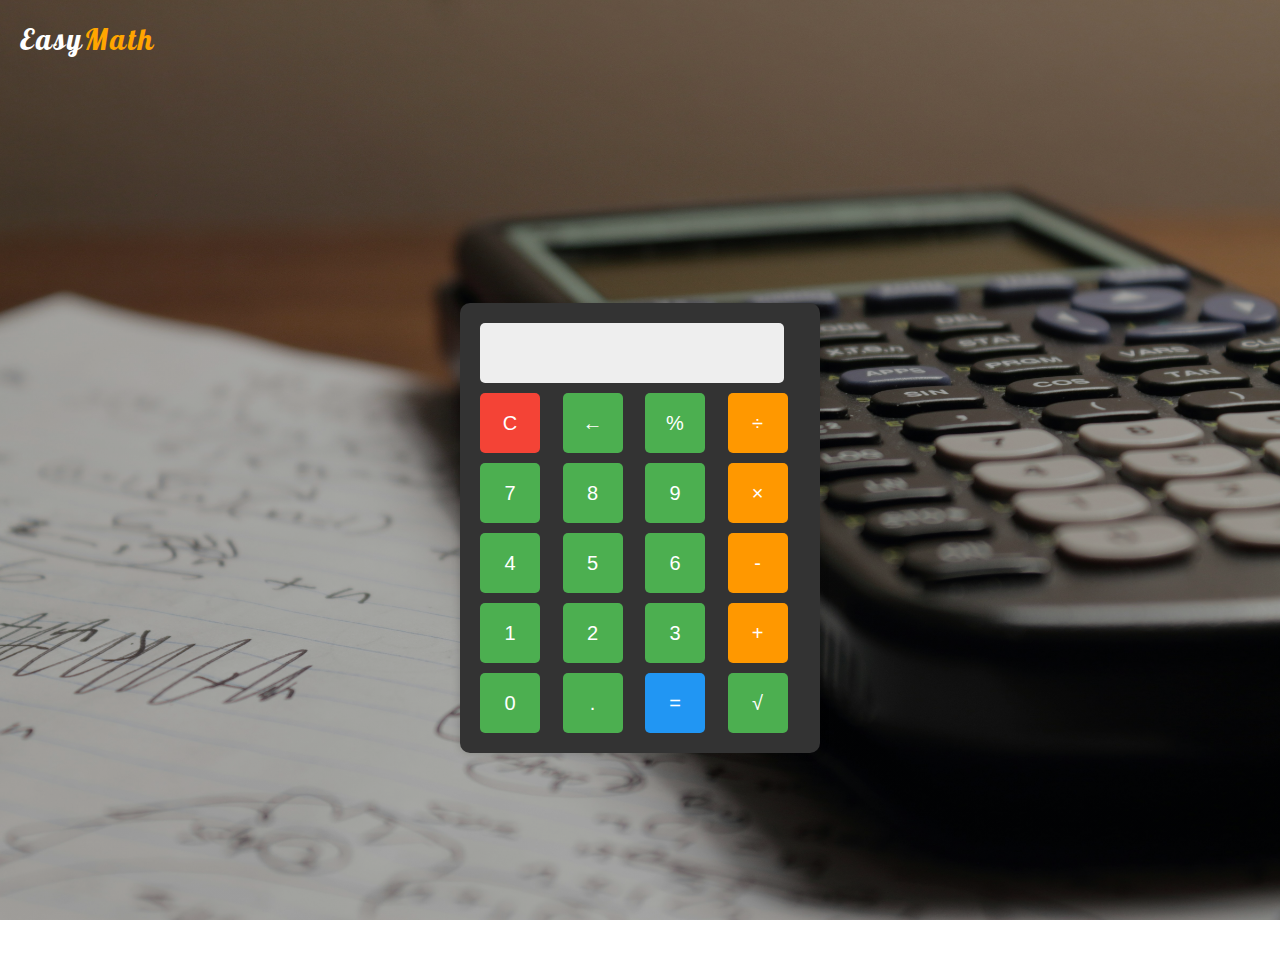
<file: Calculator/index.html>
<!DOCTYPE html>
<html lang="en">
  <head>
    <meta charset="UTF-8" />
    <meta name="viewport" content="width=device-width, initial-scale=1.0" />
    <title>Calculator</title>
    <link rel="stylesheet" href="style.css" />
    <script src="script.js"></script>
  </head>
  <body>
    <div class="navbar">
      <p>Easy<span>Math</span><p>
    </div>

    <div class="cal-div">
      <div class="calculator">
        <input type="text" id="display" readonly />
        <div class="buttons">
          <button onclick="clearDisplay()" class="clear">C</button>
          <button onclick="backspace()">←</button>
          <button onclick="appendToDisplay('%')">%</button>
          <button onclick="appendToDisplay('/')" class="operator">÷</button>
          <button onclick="appendToDisplay('7')">7</button>
          <button onclick="appendToDisplay('8')">8</button>
          <button onclick="appendToDisplay('9')">9</button>
          <button onclick="appendToDisplay('*')" class="operator">×</button>
          <button onclick="appendToDisplay('4')">4</button>
          <button onclick="appendToDisplay('5')">5</button>
          <button onclick="appendToDisplay('6')">6</button>
          <button onclick="appendToDisplay('-')" class="operator">-</button>
          <button onclick="appendToDisplay('1')">1</button>
          <button onclick="appendToDisplay('2')">2</button>
          <button onclick="appendToDisplay('3')">3</button>
          <button onclick="appendToDisplay('+')" class="operator">+</button>
          <button onclick="appendToDisplay('0')">0</button>
          <button onclick="appendToDisplay('.')">.</button>
          <button onclick="calculate()" class="equals">=</button>
          <button onclick="squareRoot()">√</button>
        </div>
      </div>
    </div>
  </body>
</html>
</file>
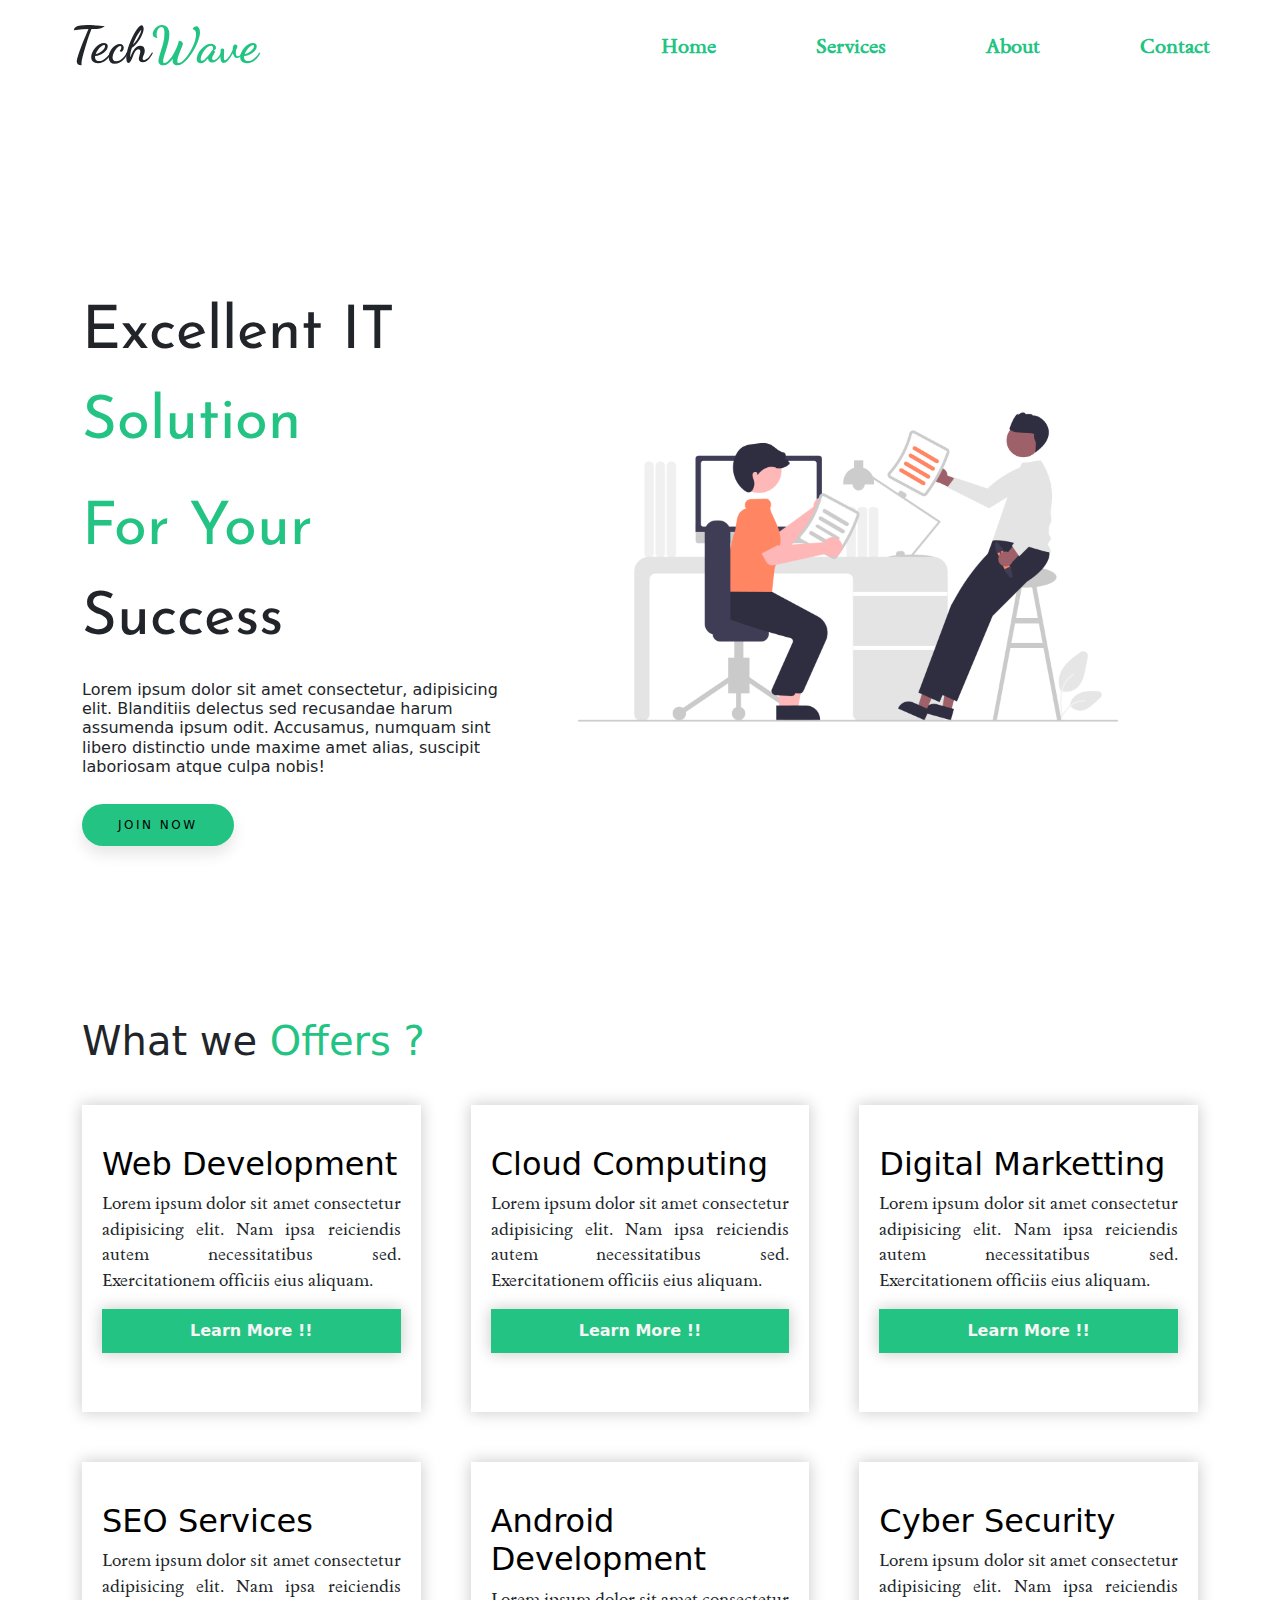
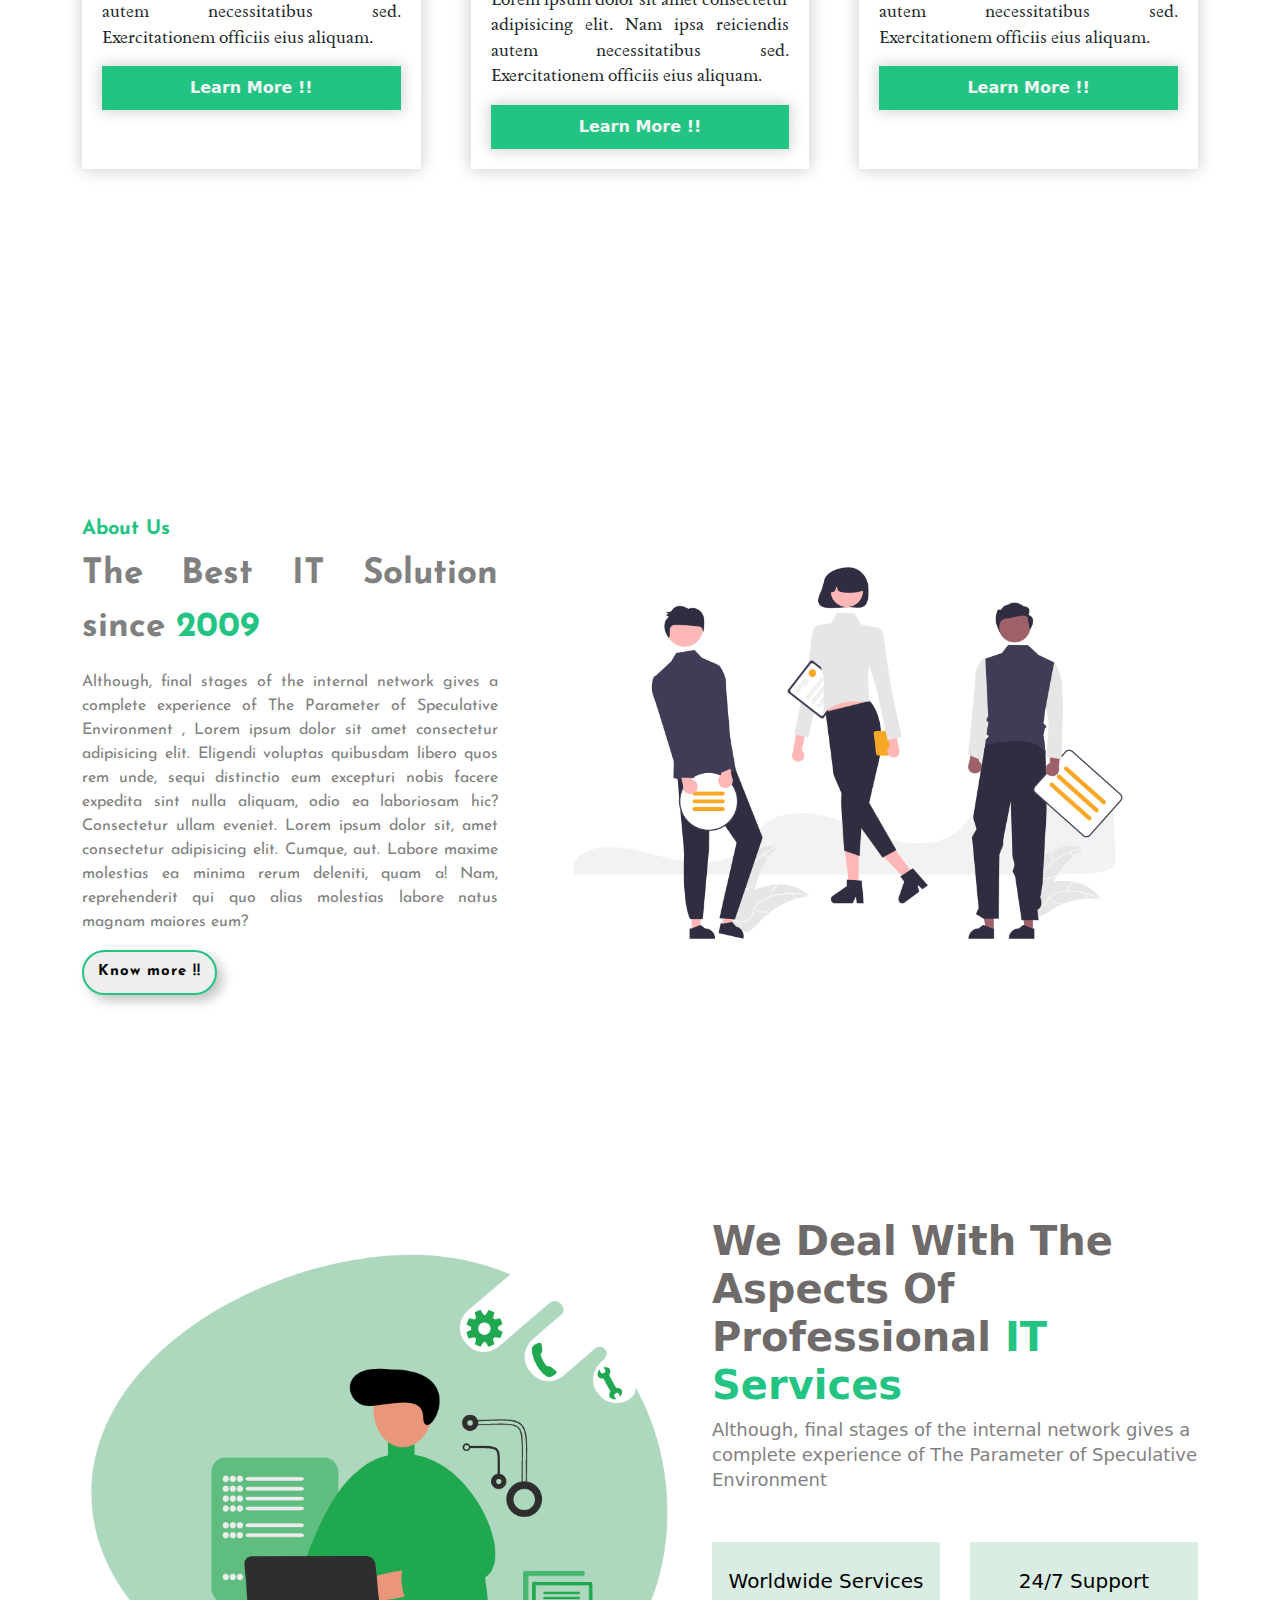
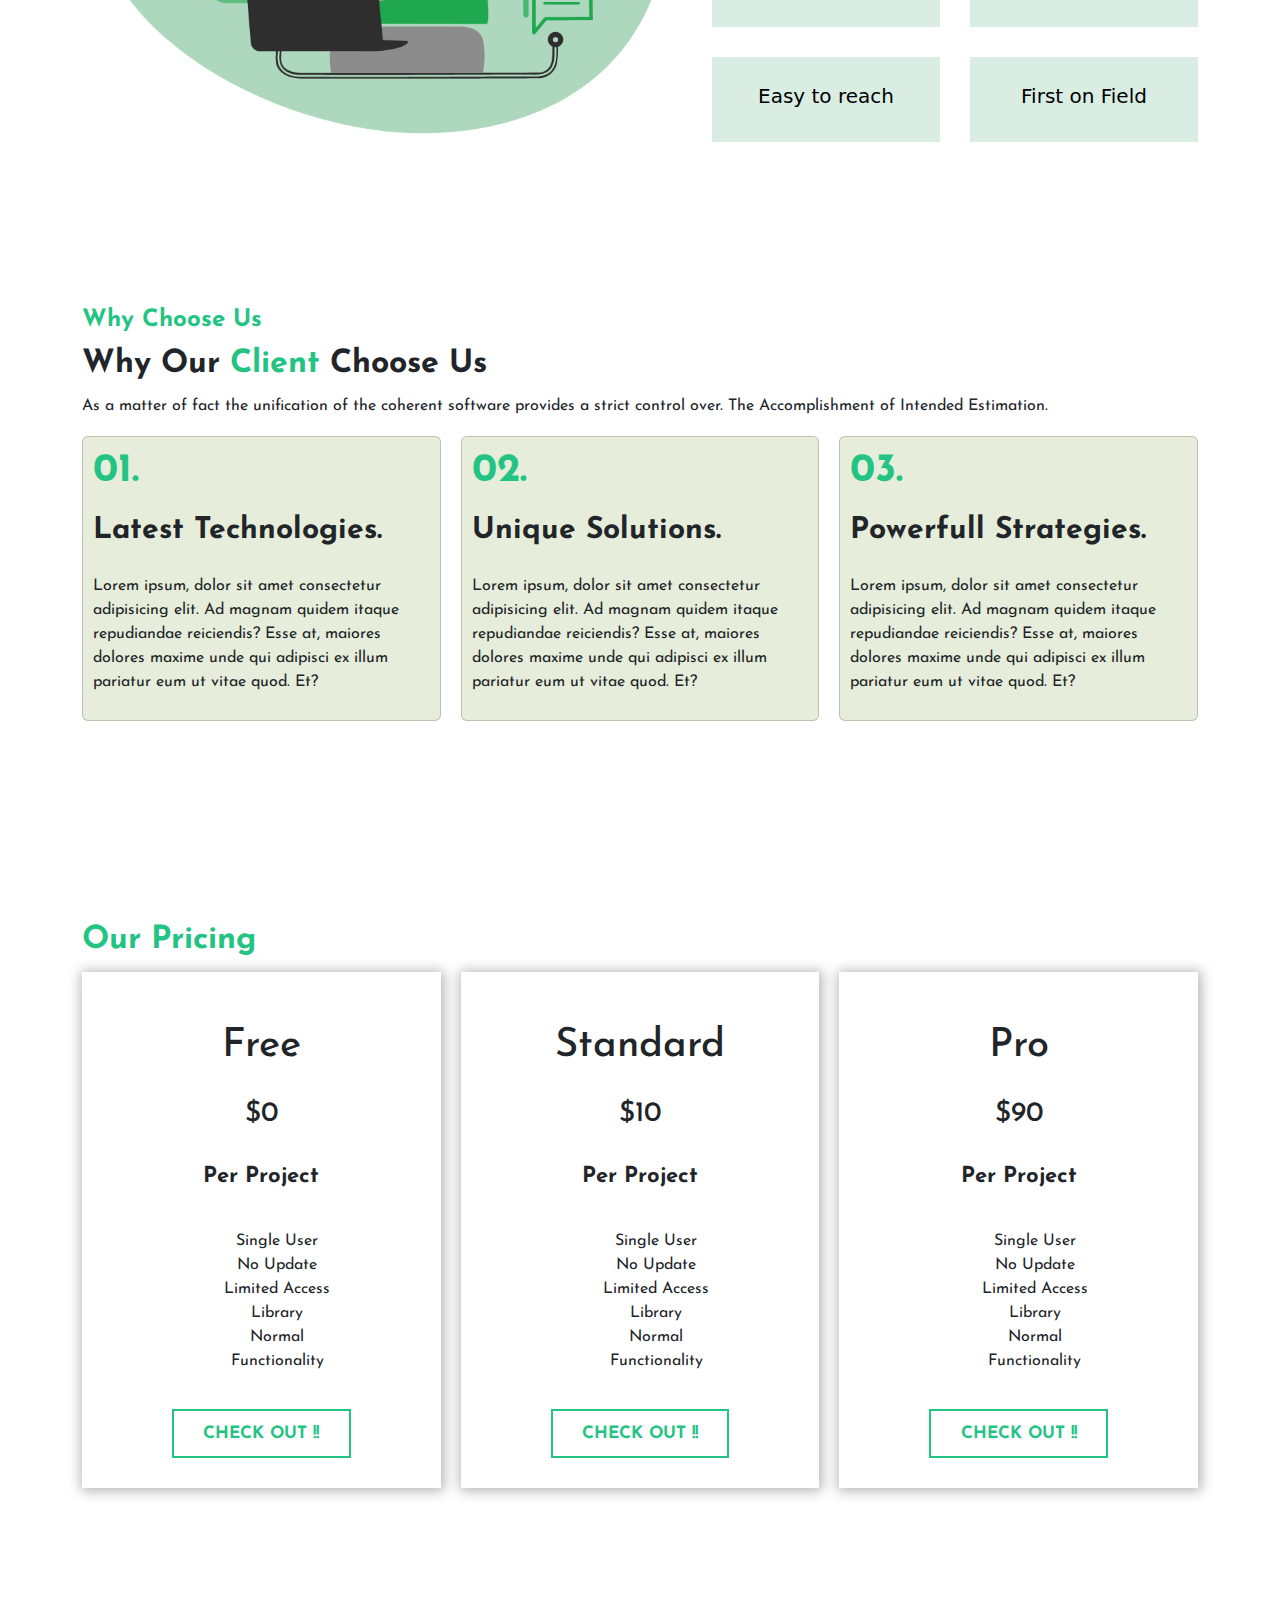
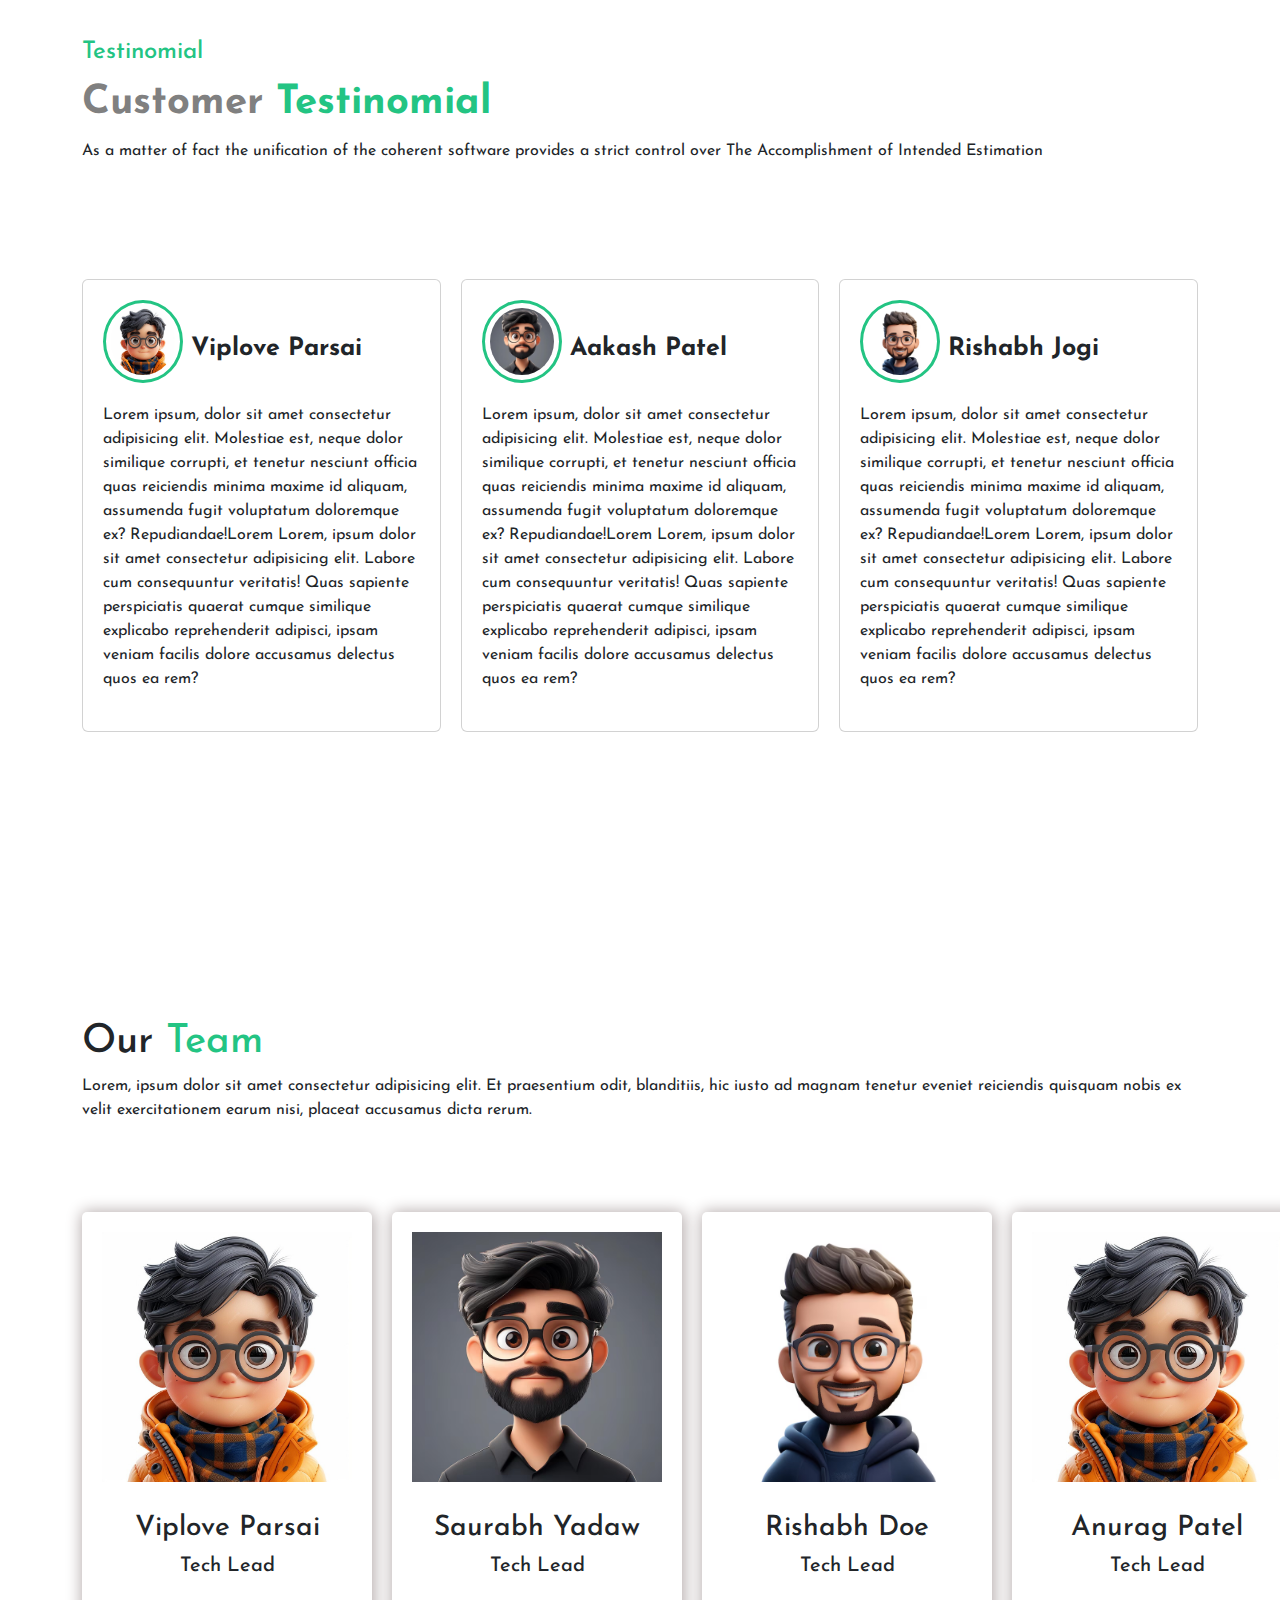
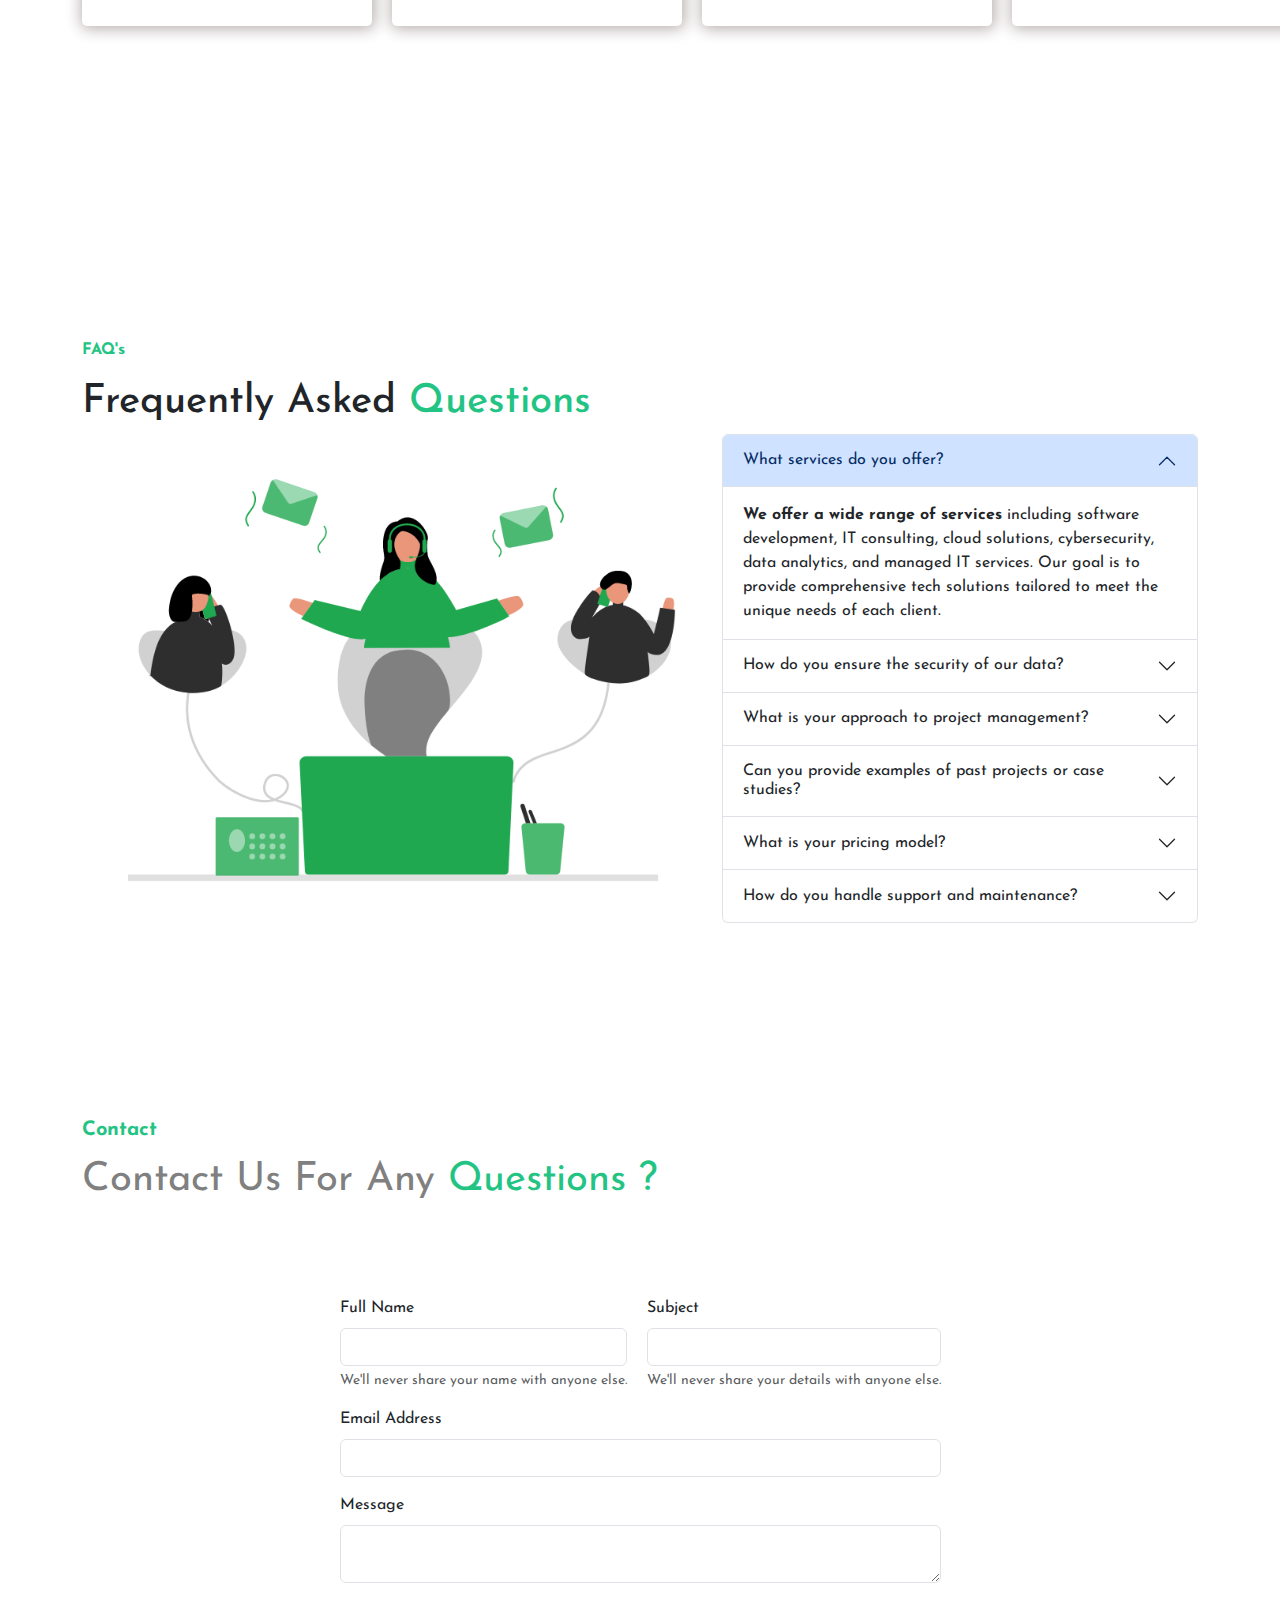
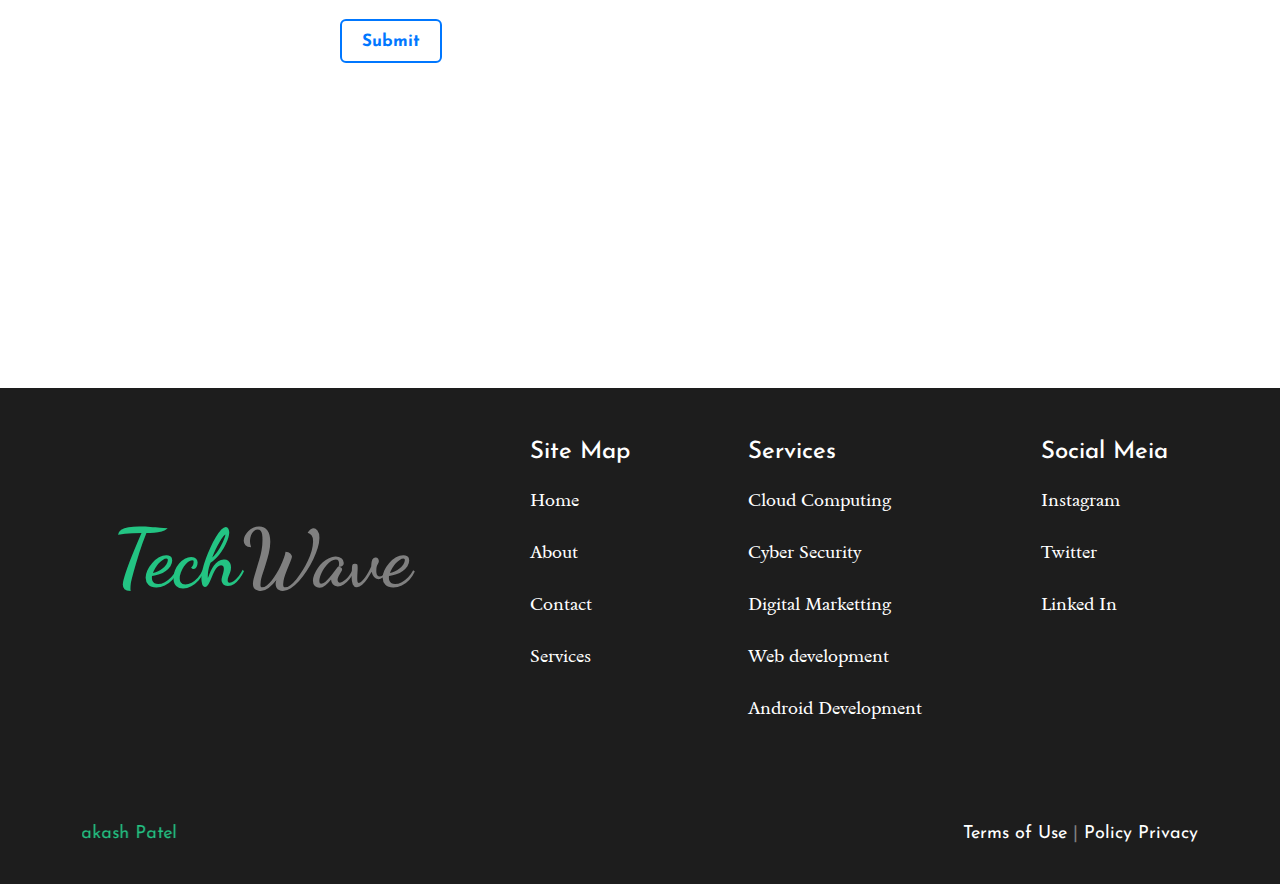
<file: Landing Page/index.html>
<!DOCTYPE html>
<html lang="en">
  <head>
    <meta charset="UTF-8" />
    <meta name="viewport" content="width=device-width, initial-scale=1.0" />
    <title>TechWave : Best IT Solution</title>
    <link rel="stylesheet" href="style.css" />
    <link rel="shortcut icon" href="asset/Tech wave.png" src="asset/Tech wave.png" style="border-radius: 100px;" type="image/x-icon">
    <link
      href="https://cdn.jsdelivr.net/npm/bootstrap@5.3.3/dist/css/bootstrap.min.css"
      rel="stylesheet"
      integrity="sha384-QWTKZyjpPEjISv5WaRU9OFeRpok6YctnYmDr5pNlyT2bRjXh0JMhjY6hW+ALEwIH"
      crossorigin="anonymous"
    />
    <script
      src="https://cdn.jsdelivr.net/npm/bootstrap@5.3.3/dist/js/bootstrap.bundle.min.js"
      integrity="sha384-YvpcrYf0tY3lHB60NNkmXc5s9fDVZLESaAA55NDzOxhy9GkcIdslK1eN7N6jIeHz"
      crossorigin="anonymous"
    ></script>
    <link
      rel="stylesheet"
      href="https://cdnjs.cloudflare.com/ajax/libs/font-awesome/4.0.0/css/font-awesome.min.css"
      integrity="sha512-FEQLazq9ecqLN5T6wWq26hCZf7kPqUbFC9vsHNbXMJtSZZWAcbJspT+/NEAQkBfFReZ8r9QlA9JHaAuo28MTJA=="
      crossorigin="anonymous"
      referrerpolicy="no-referrer"
    />
  </head>
  <body>
    <div class="navbar container">
      <div class="logo">
        <p>Tech<span>Wave</span></p>
      </div>
      <div class="list-item">
        <ul>
          <li><a href="">Home</a></li>
          <li><a href="">Services</a></li>
          <li><a href="">About</a></li>
          <li><a href="">Contact</a></li>
        </ul>
      </div>
    </div>
    <div class="comm container">
      <div class="comm-div1">
        <p>Excellent IT <span>Solution</span></p>
        <p><span>For Your </span>Success</p>
        <h6>
          Lorem ipsum dolor sit amet consectetur, adipisicing elit. Blanditiis
          delectus sed recusandae harum assumenda ipsum odit. Accusamus, numquam
          sint libero distinctio unde maxime amet alias, suscipit laboriosam
          atque culpa nobis!
        </h6>
        <button class="join-now">Join Now</button>
      </div>
      <div class="comm-img">
        <img src="asset/work.png" alt="" srcset="" />
      </div>
    </div>

    <!-- service section -->
    <div class="comm2 container">
      <h1>What we <span>Offers ?</span></h1>

      <div class="service-cards">
        <!-- card 1 -->
        <div class="serviceCards">
          <i
            class="fa fa-code"
            style="font-size: 80px; color: orange; margin-bottom: 20px"
            aria-hidden="true"
          ></i>
          <h2 style="color: black">Web Development</h2>
          <p class="card-text">
            Lorem ipsum dolor sit amet consectetur adipisicing elit. Nam ipsa
            reiciendis autem necessitatibus sed. Exercitationem officiis eius
            aliquam.
          </p>
          <button class="card-button">Learn More !!</button>
        </div>

        <!-- card 2 -->
        <div class="serviceCards">
          <i
            class="fa fa-cloud"
            style="font-size: 80px; color: orange; margin-bottom: 20px"
            aria-hidden="true"
          ></i>
          <h2 style="color: black">Cloud Computing</h2>
          <p class="card-text">
            Lorem ipsum dolor sit amet consectetur adipisicing elit. Nam ipsa
            reiciendis autem necessitatibus sed. Exercitationem officiis eius
            aliquam.
          </p>
          <button class="card-button">Learn More !!</button>
        </div>
        <!-- card 1 -->
        <div class="serviceCards">
          <i
            class="fa fa-user"
            style="font-size: 80px; color: orange; margin-bottom: 20px"
            aria-hidden="true"
          ></i>
          <h2 style="color: black">Digital Marketting</h2>
          <p class="card-text">
            Lorem ipsum dolor sit amet consectetur adipisicing elit. Nam ipsa
            reiciendis autem necessitatibus sed. Exercitationem officiis eius
            aliquam.
          </p>
          <button class="card-button">Learn More !!</button>
        </div>
        <!-- card 1 -->
        <div class="serviceCards">
          <i
            class="fa fa-search"
            style="font-size: 80px; color: orange; margin-bottom: 20px"
            aria-hidden="true"
          ></i>
          <h2 style="color: black">SEO Services</h2>
          <p class="card-text">
            Lorem ipsum dolor sit amet consectetur adipisicing elit. Nam ipsa
            reiciendis autem necessitatibus sed. Exercitationem officiis eius
            aliquam.
          </p>
          <button class="card-button">Learn More !!</button>
        </div>
        <!-- card 1 -->
        <div class="serviceCards">
          <i
            class="fa fa-android"
            style="font-size: 80px; color: orange; margin-bottom: 20px"
            aria-hidden="true"
          ></i>
          <h2 style="color: black">Android Development</h2>
          <p class="card-text">
            Lorem ipsum dolor sit amet consectetur adipisicing elit. Nam ipsa
            reiciendis autem necessitatibus sed. Exercitationem officiis eius
            aliquam.
          </p>
          <button class="card-button">Learn More !!</button>
        </div>
        <!-- card 1 -->
        <div class="serviceCards">
          <i
            class="fa fa-desktop"
            style="font-size: 80px; color: orange; margin-bottom: 20px"
            aria-hidden="true"
          ></i>
          <h2 style="color: black">Cyber Security</h2>
          <p class="card-text">
            Lorem ipsum dolor sit amet consectetur adipisicing elit. Nam ipsa
            reiciendis autem necessitatibus sed. Exercitationem officiis eius
            aliquam.
          </p>
          <button class="card-button">Learn More !!</button>
        </div>
      </div>
    </div>

    <!-- next section 2 -->
    <div class="comm3 container" style="margin-top: 200px;">
      <div class="about-section">
        <div class="about-text">
          <h5 style="color: #23c483;font-weight: bolder;">About Us</h5>
          <p style="color: grey; font-weight: bold; font-size: 35px;">The Best IT Solution since <span style="color: #23c483;">2009</span></p>
          <p>Although, final stages of the internal network gives a complete experience of The Parameter of Speculative Environment , Lorem ipsum dolor sit amet consectetur adipisicing elit. Eligendi voluptas quibusdam libero quos rem unde, sequi distinctio eum excepturi nobis facere expedita sint nulla aliquam, odio ea laboriosam hic? Consectetur ullam eveniet. Lorem ipsum dolor sit, amet consectetur adipisicing elit. Cumque, aut. Labore maxime molestias ea minima rerum deleniti, quam a! Nam, reprehenderit qui quo alias molestias labore natus magnam maiores eum?</p>
          <button class="about-button">Know more !!</button>
        </div>
        <div class="about-image">
          <img src="asset/about.png" alt="" srcset="">
        </div>
      </div>
    </div>
    <!-- next section 2 -->
    <div class="comm4 container" style="margin-top: 200px;">
      <div class="ourService">
        <div class="ourServiceImage">
          <img src="asset/ourService.png" alt="" srcset="">
        </div>
        <div class="ourServicesText">
            <h1 style="color: rgb(112, 107, 107); font-weight: bold;">We Deal With The Aspects Of Professional <span style="color: #23c483; font-weight: bold;">IT Services</span><h1>
              <p>Although, final stages of the internal network gives a complete experience of The Parameter of Speculative Environment</p>

              <div class="serviceButtom">
                <button class="Service-button" id="ser-button"><i class="fa fa-globe" style="color: #23c483; font-size: 40px;" aria-hidden="true"></i> <h5>Worldwide Services</h5>
                </button>

                <button class="Service-button" id="ser-button"><i class="fa fa-headphones" style="color: #23c483; font-size: 40px;" aria-hidden="true"></i> <h5>24/7 Support</h5>
                </button>

                <button class="Service-button" id="ser-button"><i class="fa fa-gamepad" style="color: #23c483; font-size: 40px;" aria-hidden="true"></i> <h5>Easy to reach</h5>
                </button>

                <button class="Service-button" id="ser-button"><i class="fa fa-star" style="color: #23c483; font-size: 40px;" aria-hidden="true"></i> <h5>First on Field</h5>
                </button> 
              </div>

        </div>
      </div>

    </div>

    <div class="comm5 container">
      <div class="choose-section">
        <h4 style="font-weight: bold; color: #23c483;">Why Choose Us</h4>
        <h2 style="font-weight: bold;">Why Our <span style="color: #23c483;">Client</span> Choose Us</h2>
        <p>As a matter of fact the unification of the coherent software provides a strict control over. The Accomplishment of Intended Estimation.</p>
        <div class="choose-card">
          <div class="card">
            <h1 style="color: #23c483; font-weight: 800;">01.</h1>
            <p class="card-p">Latest Technologies.</p>
            <p>Lorem ipsum, dolor sit amet consectetur adipisicing elit. Ad magnam quidem itaque repudiandae reiciendis? Esse at, maiores dolores maxime unde qui adipisci ex illum pariatur eum ut vitae quod. Et?</p>
          </div>
          <div class="card">
            <h1 style="color: #23c483; font-weight: 800;">02.</h1>
            <p class="card-p">Unique Solutions.</p>
            <p>Lorem ipsum, dolor sit amet consectetur adipisicing elit. Ad magnam quidem itaque repudiandae reiciendis? Esse at, maiores dolores maxime unde qui adipisci ex illum pariatur eum ut vitae quod. Et?</p>
          </div>
          <div class="card">
            <h1 style="color: #23c483; font-weight: 800;">03.</h1>
            <p class="card-p">Powerfull Strategies.</p>
            <p>Lorem ipsum, dolor sit amet consectetur adipisicing elit. Ad magnam quidem itaque repudiandae reiciendis? Esse at, maiores dolores maxime unde qui adipisci ex illum pariatur eum ut vitae quod. Et?</p>
          </div>

        </div>

      </div>
    </div>

    <div class="comm6 container">
      <div class="pricing">
        <h2 style="color: #23c483; font-family: Josefin Sans; font-weight: bold;">Our Pricing</h2>
        <div class="price-cards">


          <div class="GreencoloredCard" style="text-align: center; box-shadow: 1px 1px 12px 2px rgba(0,0,0,0.3); padding-left: 90px; padding-right: 90px; padding-top: 30px; padding-bottom: 30px;">
            <i class="fa fa-shopping-cart" style="font-size: 80px; color: orange;" aria-hidden="true"></i>
            <h1>Free</h1>
            <h3>$0</h3>
            <p style="text-transform: capitalize; font-weight: bold; font-size: 22px;">per project</p>
            <ul>
              <li><i class="fa fa-check" aria-hidden="true"></i> Single User</li>
              <li><i class="fa fa-check" aria-hidden="true"></i> No Update</li>
              <li><i class="fa fa-check" aria-hidden="true"></i> Limited Access Library</li>
              <li><i class="fa fa-check" aria-hidden="true"></i> Normal Functionality</li>
            </ul>
            <button class="price-button">Check out !!</button>
          </div>


          <div class="GreencoloredCard" style="text-align: center; box-shadow: 1px 1px 12px 2px rgba(0,0,0,0.3); padding-left: 90px; padding-right: 90px; padding-top: 30px; padding-bottom: 30px;">
            <i class="fa fa-money" style="font-size: 80px; color: orange;;" aria-hidden="true"></i>
            <h1>Standard</h1>
            <h3>$10</h3>
            <p style="text-transform: capitalize; font-weight: bold; font-size: 22px;">per project</p>
            <ul>
              <li><i class="fa fa-check" aria-hidden="true"></i> Single User</li>
              <li><i class="fa fa-check" aria-hidden="true"></i> No Update</li>
              <li><i class="fa fa-check" aria-hidden="true"></i> Limited Access Library</li>
              <li><i class="fa fa-check" aria-hidden="true"></i> Normal Functionality</li>
            </ul>
            <button class="price-button">Check out !!</button>
          </div>


          <div class="GreencoloredCard" style="text-align: center; box-shadow: 1px 1px 12px 2px rgba(0,0,0,0.3); padding-left: 90px; padding-right: 90px; padding-top: 30px; padding-bottom: 30px;">
            <i class="fa fa-fire" style="font-size: 80px; color: orange;" aria-hidden="true"></i>
            <h1>Pro</h1>
            <h3>$90</h3>
            <p style="text-transform: capitalize; font-weight: bold; font-size: 22px;">per project</p>
            <ul>
              <li><i class="fa fa-check" aria-hidden="true"></i> Single User</li>
              <li><i class="fa fa-check" aria-hidden="true"></i> No Update</li>
              <li><i class="fa fa-check" aria-hidden="true"></i> Limited Access Library</li>
              <li><i class="fa fa-check" aria-hidden="true"></i> Normal Functionality</li>
            </ul>
            <button class="price-button">Check out !!</button>
          </div>

        </div>
      </div>    

    </div>


    <div class="comm7 container">
      <div class="testinomial">
        <h4 style="color: #23c483">Testinomial</h4>
        <h1 style="color: grey; font-weight: bold;">Customer <span style="color: #23c483;">Testinomial</span></h1>
        <p>As a matter of fact the unification of the coherent software provides a strict control over The Accomplishment of Intended Estimation</p>
      </div>

      <div class="testiCard">
        <div class="card">
          <div class="card-head">
            <img src="asset/avatar1.jpg" alt="">
            <div class="text">
              <p>Viplove Parsai</p>
            </div>
          </div>
          <div class="card-foot">
            Lorem ipsum, dolor sit amet consectetur adipisicing elit. Molestiae est, neque dolor similique corrupti, et tenetur nesciunt officia quas reiciendis minima maxime id aliquam, assumenda fugit voluptatum doloremque ex? Repudiandae!Lorem Lorem, ipsum dolor sit amet consectetur adipisicing elit. Labore cum consequuntur veritatis! Quas sapiente perspiciatis quaerat cumque similique explicabo reprehenderit adipisci, ipsam veniam facilis dolore accusamus delectus quos ea rem?
          </div>
          <div class="rating">
            <i class="fa fa-star" aria-hidden="true"></i>
            <i class="fa fa-star" aria-hidden="true"></i>
            <i class="fa fa-star" aria-hidden="true"></i>
            <i class="fa fa-star" aria-hidden="true"></i>
            <i class="fa fa-star-o" aria-hidden="true"></i>
          </div>
        </div>

        <div class="card">
          <div class="card-head">
            <img src="asset/avatar2..avif" alt="">
            <div class="text">
              <p>Aakash Patel</p>
            </div>
          </div>
          <div class="card-foot">
            Lorem ipsum, dolor sit amet consectetur adipisicing elit. Molestiae est, neque dolor similique corrupti, et tenetur nesciunt officia quas reiciendis minima maxime id aliquam, assumenda fugit voluptatum doloremque ex? Repudiandae!Lorem Lorem, ipsum dolor sit amet consectetur adipisicing elit. Labore cum consequuntur veritatis! Quas sapiente perspiciatis quaerat cumque similique explicabo reprehenderit adipisci, ipsam veniam facilis dolore accusamus delectus quos ea rem?
          </div>
          <div class="rating">
            <i class="fa fa-star" aria-hidden="true"></i>
            <i class="fa fa-star" aria-hidden="true"></i>
            <i class="fa fa-star" aria-hidden="true"></i>
            <i class="fa fa-star" aria-hidden="true"></i>
            <i class="fa fa-star" aria-hidden="true"></i>
          </div>
        </div>

        <div class="card">
          <div class="card-head">
            <img src="asset/avatar3.avif" alt="">
            <div class="text">
              <p>Rishabh Jogi</p>
            </div>
          </div>
          <div class="card-foot">
            Lorem ipsum, dolor sit amet consectetur adipisicing elit. Molestiae est, neque dolor similique corrupti, et tenetur nesciunt officia quas reiciendis minima maxime id aliquam, assumenda fugit voluptatum doloremque ex? Repudiandae!Lorem Lorem, ipsum dolor sit amet consectetur adipisicing elit. Labore cum consequuntur veritatis! Quas sapiente perspiciatis quaerat cumque similique explicabo reprehenderit adipisci, ipsam veniam facilis dolore accusamus delectus quos ea rem?
          </div>
          <div class="rating">
            <i class="fa fa-star" aria-hidden="true"></i>
            <i class="fa fa-star" aria-hidden="true"></i>
            <i class="fa fa-star" aria-hidden="true"></i>
            <i class="fa fa-star-o" aria-hidden="true"></i>
            <i class="fa fa-star-o" aria-hidden="true"></i>
          </div>
        </div>
        
        
      </div>
      <!-- section ending -->
    </div>

    <div class="comm8 container" style="margin-top: 300px;">
      <div class="team">
        <h1>Our <span style="color: #23c483;">Team</span></h1>
        <p>Lorem, ipsum dolor sit amet consectetur adipisicing elit. Et praesentium odit, blanditiis, hic iusto ad magnam tenetur eveniet reiciendis quisquam nobis ex velit exercitationem earum nisi, placeat accusamus dicta rerum.</p>

        <div class="team-card">

          <div class="member-card">
            <img src="asset/avatar1.jpg" alt="">
            <h3>Viplove Parsai</h3>
            <h5 style="margin-top: 0;">Tech Lead</h5>
            <div class="social-member-icon">
              <i class="fa fa-instagram" aria-hidden="true"></i>
              <i class="fa fa-linkedin" aria-hidden="true"></i>
              <i class="fa fa-twitter" aria-hidden="true"></i>
              <!-- <i class="fa fa-instagram" aria-hidden="true"></i> -->
            </div>
          </div>
          <div class="member-card">
            <img src="asset/avatar2..avif" alt="">
            <h3>Saurabh Yadaw</h3>
            <h5 style="margin-top: 0;">Tech Lead</h5>
            <div class="social-member-icon">
              <i class="fa fa-instagram" aria-hidden="true"></i>
              <i class="fa fa-linkedin" aria-hidden="true"></i>
              <i class="fa fa-twitter" aria-hidden="true"></i>
              <!-- <i class="fa fa-instagram" aria-hidden="true"></i> -->
            </div>
          </div>
          <div class="member-card">
            <img src="asset/avatar3.avif" alt="">
            <h3>Rishabh Doe</h3>
            <h5 style="margin-top: 0;">Tech Lead</h5>
            <div class="social-member-icon">
              <i class="fa fa-instagram" aria-hidden="true"></i>
              <i class="fa fa-linkedin" aria-hidden="true"></i>
              <i class="fa fa-twitter" aria-hidden="true"></i>
              <!-- <i class="fa fa-instagram" aria-hidden="true"></i> -->
            </div>
          </div>
          <div class="member-card">
            <img src="asset/avatar1.jpg" alt="">
            <h3>Anurag Patel</h3>
            <h5 style="margin-top: 0;">Tech Lead</h5>
            <div class="social-member-icon">
              <i class="fa fa-instagram" aria-hidden="true"></i>
              <i class="fa fa-linkedin" aria-hidden="true"></i>
              <i class="fa fa-twitter" aria-hidden="true"></i>
              <!-- <i class="fa fa-instagram" aria-hidden="true"></i> -->
            </div>
          </div>
          
        </div>
      </div>
    </div>

    <div class="comm9 container" style="margin-top: 200px;">
      <p style="color: #23c483; font-weight: bold;">FAQ's</p>
      <h1>Frequently Asked <span style="color: #23c483;">Questions</span></h1>
      <div class="faq">
        <div class="faq-image">
          <img src="asset/faq.png" alt="" srcset="">
        </div>
        <div class="faq-accordion">
          <div class="accordion" id="accordionPanelsStayOpenExample">
            <div class="accordion-item">
              <h2 class="accordion-header">
                <button class="accordion-button" type="button" data-bs-toggle="collapse" data-bs-target="#panelsStayOpen-collapseOne" aria-expanded="true" aria-controls="panelsStayOpen-collapseOne">
                  What services do you offer?
                </button>
              </h2>
              <div id="panelsStayOpen-collapseOne" class="accordion-collapse collapse show">
                <div class="accordion-body">
                  <strong>We offer a wide range of services</strong> including software development, IT consulting, cloud solutions, cybersecurity, data analytics, and managed IT services. Our goal is to provide comprehensive tech solutions tailored to meet the unique needs of each client.
                </div>
              </div>
            </div>
            <div class="accordion-item">
              <h2 class="accordion-header">
                <button class="accordion-button collapsed" type="button" data-bs-toggle="collapse" data-bs-target="#panelsStayOpen-collapseTwo" aria-expanded="false" aria-controls="panelsStayOpen-collapseTwo">
                  How do you ensure the security of our data?
                </button>
              </h2>
              <div id="panelsStayOpen-collapseTwo" class="accordion-collapse collapse">
                <div class="accordion-body">
                  <strong>We implement robust security</strong> measures including encryption, regular security audits, and compliance with industry standards such as GDPR and ISO 27001. Our team continuously monitors and updates our security protocols to protect your data from potential threats.
                </div>
              </div>
            </div>
            <div class="accordion-item">
              <h2 class="accordion-header">
                <button class="accordion-button collapsed" type="button" data-bs-toggle="collapse" data-bs-target="#panelsStayOpen-collapseThree" aria-expanded="false" aria-controls="panelsStayOpen-collapseThree">
                  What is your approach to project management?
                </button>
              </h2>
              <div id="panelsStayOpen-collapseThree" class="accordion-collapse collapse">
                <div class="accordion-body">
                  <strong>We follow agile project management methodologies</strong> to ensure flexibility and efficiency. This approach allows us to adapt to changes quickly and deliver high-quality solutions on time. We also maintain transparent communication with our clients throughout the project lifecycle.
                </div>
              </div>
            </div>
            <div class="accordion-item">
              <h2 class="accordion-header">
                <button class="accordion-button collapsed" type="button" data-bs-toggle="collapse" data-bs-target="#panelsStayOpen-collapseFour" aria-expanded="false" aria-controls="panelsStayOpen-collapseFour">
                  Can you provide examples of past projects or case studies?
                </button>
              </h2>
              <div id="panelsStayOpen-collapseFour" class="accordion-collapse collapse">
                <div class="accordion-body">
                  <strong>Yes,</strong> we have a portfolio of successful projects across various industries. For instance, we developed a custom CRM solution for a retail company that resulted in a 30% increase in customer retention. We can provide detailed case studies upon request.
                </div>
              </div>
            </div>
            <div class="accordion-item">
              <h2 class="accordion-header">
                <button class="accordion-button collapsed" type="button" data-bs-toggle="collapse" data-bs-target="#panelsStayOpen-collapseFive" aria-expanded="false" aria-controls="panelsStayOpen-collapseFive">
                  What is your pricing model?
                </button>
              </h2>
              <div id="panelsStayOpen-collapseFive" class="accordion-collapse collapse">
                <div class="accordion-body">
                  <strong>Our pricing model</strong> is flexible and depends on the scope and complexity of the project. We offer both fixed-price and time-and-materials contracts. During the initial consultation, we provide a detailed estimate and work with you to find the best pricing structure for your needs.
                </div>
              </div>
            </div>
            <div class="accordion-item">
              <h2 class="accordion-header">
                <button class="accordion-button collapsed" type="button" data-bs-toggle="collapse" data-bs-target="#panelsStayOpen-collapseSix" aria-expanded="false" aria-controls="panelsStayOpen-collapseSix">
                  How do you handle support and maintenance?
                </button>
              </h2>
              <div id="panelsStayOpen-collapseSix" class="accordion-collapse collapse">
                <div class="accordion-body">
                  <strong>We offer</strong> ongoing support and maintenance services to ensure your systems run smoothly. Our support team is available 24/7 to address any issues or concerns. We also provide regular updates and maintenance to keep your technology up-to-date and secure.
                </div>
              </div>
            </div>
          </div>
        </div>
      </div>
    </div>

    <div class="comm10 container" >
      <h5 style="color: #23c483;font-weight: bolder;">Contact</h5>
      <p style="color: grey; font-size: 40px;">Contact Us For Any <span style="color: #23c483;">Questions ?</span></p>
      <div class="contact-form">

        <form style="margin-top: 70px;">
          <div class="email-sub">
            <div class="mb-3">
              <label for="exampleInputEmail1" class="form-label">Full Name</label>
              <input type="text" class="form-control" id="exampleInputEmail1" aria-describedby="emailHelp">
              <div id="emailHelp" class="form-text">We'll never share your name with anyone else.</div>
            </div>
            <div class="mb-3">
              <label for="exampleInputEmail1" class="form-label">Subject</label>
              <input type="text" class="form-control" id="exampleInputEmail1" aria-describedby="emailHelp">
              <div id="emailHelp" class="form-text">We'll never share your details with anyone else.</div>
            </div>
          </div>

          <div class="mb-3">
            <label for="exampleInputPassword1" class="form-label">Email Address</label>
            <input type="email" class="form-control" id="exampleInputPassword1">
          </div>
          <div class="mb-3">
            <label for="exampleInputPassword1" class="form-label">Message</label>
            <div class="form-floating">
              <textarea class="form-control" placeholder="Leave a comment here" id="floatingTextarea"></textarea>
              <label for="floatingTextarea"></label>
            </div>
          </div>
          <button type="submit" class="contact-btn">Submit</button>
        </form>


      </div>
    </div>


    <footer style="margin-top: 200px;">
      <div class="container">
        <div class="footer-link">
          <div class="link-start">
          <div class="footer-links">
            <p style="font-weight: bold;color: #23c483; margin-top: 60px; font-size: 80px; font-family: Dancing Script;">Tech<span style="color: grey;">Wave</span></p>
          </div>
          <div class="footer-links">
            <ul>
              <h4 class="footer-headings">Site Map</h4>
              <li><a href="">Home</a></li>
              <li><a href="">About</a></li>
              <li><a href="">Contact</a></li>
              <li><a href="">Services</a></li>
              <!-- <li><a href="">Home</a></li> -->
            </ul>
          </div>
          <div class="footer-links">
            <ul>
              <h4 class="footer-headings">Services</h4>
              <li><a href="">Cloud Computing</a></li>
              <li><a href="">Cyber Security</a></li>
              <li><a href="">Digital Marketting</a></li>
              <li><a href="">Web development</a></li>
              <li><a href="">Android Development</a></li>
            </ul>
          </div>
          <div class="footer-links">
            <ul>
              <h4 class="footer-headings">Social Meia</h4>
              <li><a href="">Instagram</a></li>
              <li><a href="">Twitter</a></li>
              <li><a href="">Linked In</a></li>
              <!-- <li><a href="">Home</a></li>
              <li><a href="">Home</a></li> -->
            </ul>
          </div>
          </div>

          <div class="last-foot">
            <marquee behavior="" direction="right" style="color: grey; max-width: 450px;">&copy; 2024 Made by : <span style="color: #23c483;">Aakash Patel</span></marquee>
            <p>Terms of Use <span style="color: gray; cursor: pointer;"> | </span>Policy Privacy</p>
          </div>
        </div>
      </div>
    </footer>
    


  </body>
</html>
</file>
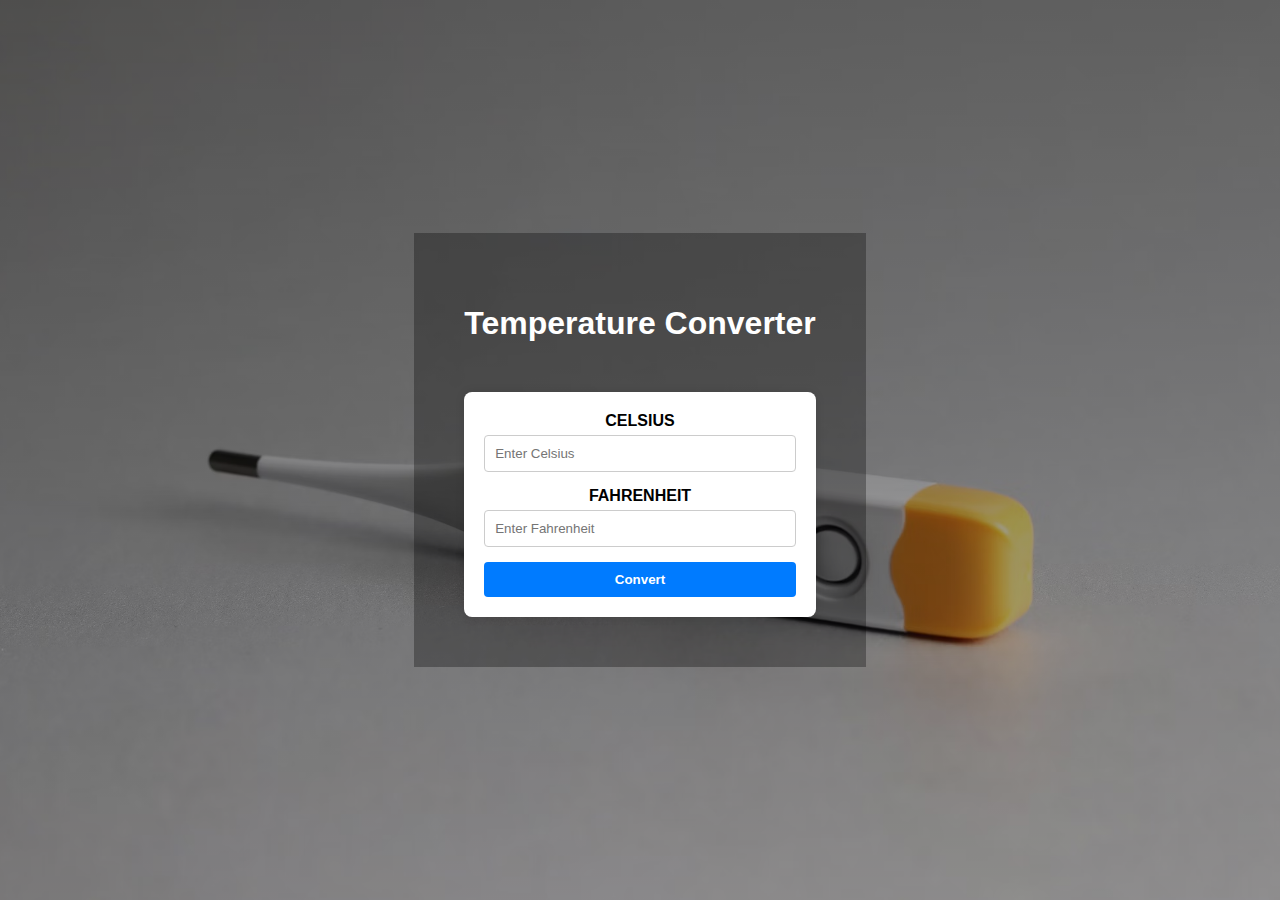
<file: Temperature Convertor/index.html>
<!DOCTYPE html>
<html lang="en">
<head>
    <meta charset="UTF-8">
    <meta name="viewport" content="width=device-width, initial-scale=1.0">
    <title>Temperature Converter</title>
    <link rel="stylesheet" href="style.css">
</head>
<body>
    <div class="container">
        <h1>Temperature Converter</h1>
        <div class="converter">
            <div class="input-group">
                <label for="celsius">Celsius</label>
                <input type="number" id="celsius" placeholder="Enter Celsius">
            </div>
            <div class="input-group">
                <label for="fahrenheit">Fahrenheit</label>
                <input type="number" id="fahrenheit" placeholder="Enter Fahrenheit">
            </div>
            <button onclick="convert()">Convert</button>
        </div>
    </div>
    <script src="script.js"></script>
</body>
</html>
</file>
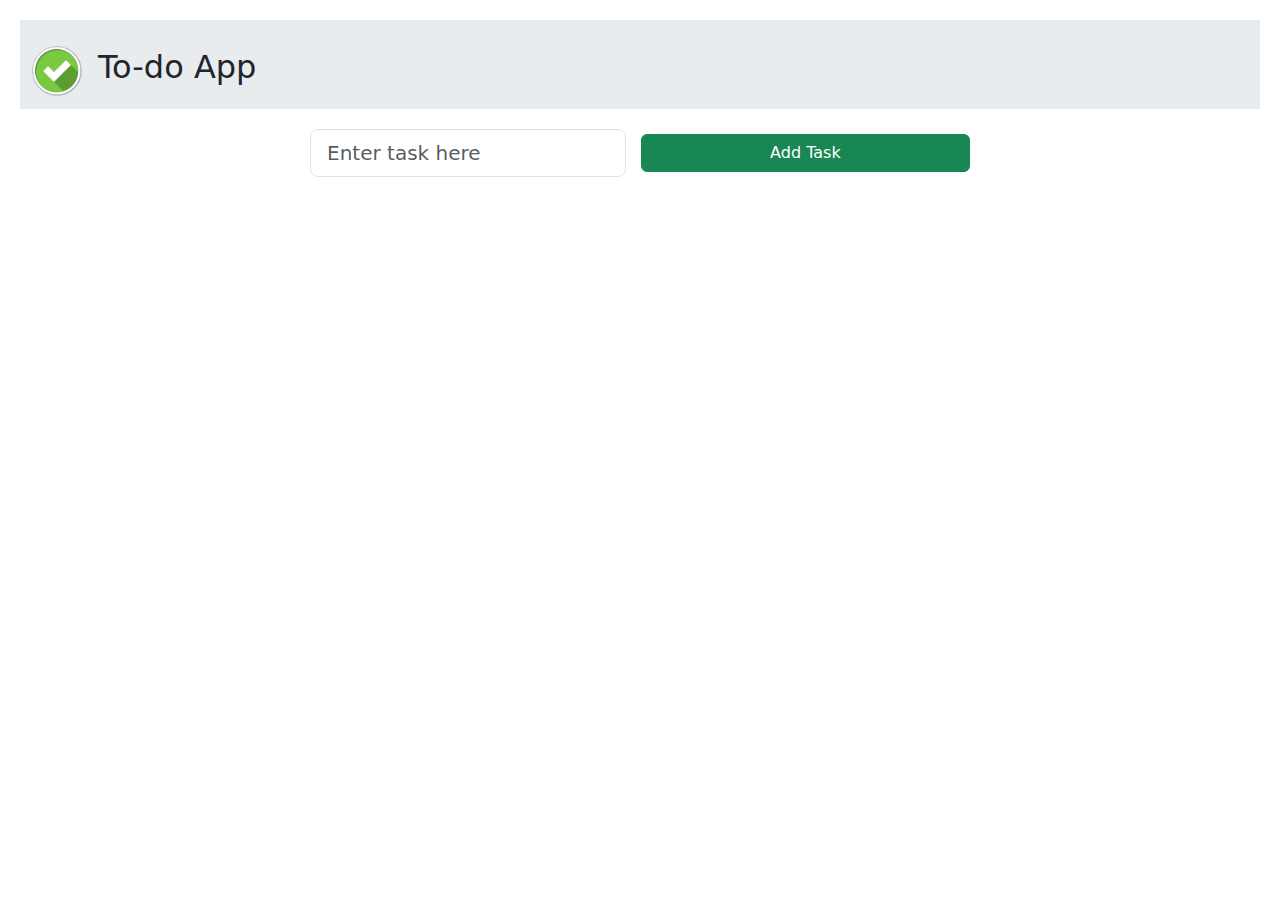
<file: to do app/index.html>
<!DOCTYPE html>
<html lang="en">
  <head>
    <meta charset="UTF-8" />
    <meta name="viewport" content="width=device-width, initial-scale=1.0" />
    <title>To-Do App</title>
    <link rel="stylesheet" href="style.css" />
    <script src="script.js"></script>
    <link
      href="https://cdn.jsdelivr.net/npm/bootstrap@5.3.3/dist/css/bootstrap.min.css"
      rel="stylesheet"
      integrity="sha384-QWTKZyjpPEjISv5WaRU9OFeRpok6YctnYmDr5pNlyT2bRjXh0JMhjY6hW+ALEwIH"
      crossorigin="anonymous"
    />
    <script
      src="https://cdn.jsdelivr.net/npm/bootstrap@5.3.3/dist/js/bootstrap.bundle.min.js"
      integrity="sha384-YvpcrYf0tY3lHB60NNkmXc5s9fDVZLESaAA55NDzOxhy9GkcIdslK1eN7N6jIeHz"
      crossorigin="anonymous"
    ></script>
  </head>
  <body>
    <nav class="navbar bg-body-secondary">
      <div class="container-fluid">
        <div class="branding">
          <a class="navbar-brand" href="#">
            <img
              src="task.png"
              alt="Logo"
              width="50"
              height="50"
              class="d-inline-block align-text-top"
            />
          </a>
          <h2>To-do App</h2>
        </div>
      </div>
    </nav>

    <!-- <input type="text" id="todo-input" placeholder="Enter a new task" /> -->
    <div class="input-task">
      <div class="input-group input-group-lg">
        <input
          type="text"
          id="todo-input"
          class="form-control"
          aria-label="Sizing example input"
          aria-describedby="inputGroup-sizing-lg"
          placeholder="Enter task here"/>
      </div>
      <button type="button" class="btn btn-success" onclick="addTodo()">
        Add Task
      </button>
    </div>
    <ul id="todo-list"></ul>
  </body>
</html>
</file>
<file: Calculator/style.css>
@import url("https://fonts.googleapis.com/css2?family=Dancing+Script:wght@400..700&family=Lobster&display=swap");
* {
  margin: 0;
  padding: 0;
  box-sizing: border-box;
}
.navbar p {
  font-family: lobster;
  color: white;
  text-shadow: 2px 2px 2 px orangered;
  margin: 20px;
  /* font-style: ; */
  font-size: 30px;
  letter-spacing: 2px;
}
.navbar span{
    color: orange;
}
body {
  height: 100vh;
  margin: 0;
  background: linear-gradient(rgba(0, 0, 0, 0.3), rgba(0, 0, 0, 0.3)),
    url("cal.jpg");
  background-size: cover;
  background-position: center;
  background-repeat: no-repeat;
}
.cal-div {
  font-family: Arial, sans-serif;
  display: flex;
  justify-content: center;
  align-items: center;
  height: 100vh;
  margin: 0;
}
.calculator {
  background-color: #333;
  border-radius: 10px;
  padding: 20px;
  box-shadow: 0 0 10px rgba(0, 0, 0, 0.2);
}
#display {
  width: 95%;
  height: 60px;
  font-size: 24px;
  text-align: right;
  margin-bottom: 10px;
  padding: 5px;
  background-color: #eee;
  border: none;
  border-radius: 5px;
}
.buttons {
  display: grid;
  grid-template-columns: repeat(4, 1fr);
  gap: 10px;
}
button {
  width: 60px;
  height: 60px;
  font-size: 20px;
  border: none;
  border-radius: 5px;
  cursor: pointer;
  background-color: #4caf50;
  color: white;
}
button:hover {
  background-color: #45a049;
}
.operator {
  background-color: #ff9800;
}
.operator:hover {
  background-color: #e68a00;
}
.clear {
  background-color: #f44336;
}
.clear:hover {
  background-color: #da190b;
}
.equals {
  background-color: #2196f3;
}
.equals:hover {
  background-color: #0b7dda;
}
</file>
<file: Landing Page/style.css>
@import url("https://fonts.googleapis.com/css2?family=Dancing+Script:wght@400..700&family=Josefin+Sans:ital,wght@0,100..700;1,100..700&family=Lobster&family=Sedan:ital@0;1&display=swap");

* {
  margin: 0;
  padding: 0;
  box-sizing: border-box;
}
.navbar {
  /* background-color: orange; */
  display: flex;
  flex-direction: row;
  justify-content: center;
  align-items: center;
  font-size: 20px;
  margin: 0;
  padding: 20px 20px 20px 20px;
}
.list-item ul {
  display: flex;
  flex-direction: row;
  justify-content: space-around;
  gap: 100px;
  list-style: none;
}
ul li a {
  text-decoration: none;
  font-family: sedan;
  color: #23c483;
  font-weight: bold;
}
ul li a:hover {
  border-bottom: 2px solid #23c483;
  /* transition: transform 3s ease-in; */
}
.logo p {
  font-family: Dancing Script;
  font-size: 50px;
  font-weight: 1000;
}
.logo p span {
  color: #23c483;
}
.join-now {
  padding: 1em 3em;
  font-size: 12px;
  text-transform: uppercase;
  letter-spacing: 2.5px;
  font-weight: 500;
  color: #000;
  background-color: #23c483;
  border: none;
  border-radius: 45px;
  box-shadow: 0px 8px 15px rgba(0, 0, 0, 0.1);
  transition: all 0.3s ease 0s;
  cursor: pointer;
  outline: none;
  margin-top: 20px;
}

.join-now:hover {
  background-color: white;
  border: 1px solid #23c483;
  color: #23c483;
  font-weight: bold;
  box-shadow: 0px 15px 20px rgba(46, 229, 157, 0.4);
  /* color: #fff; */
  transform: translateY(-7px);
}

.join-now:active {
  transform: translateY(-1px);
}

.comm {
  display: flex;
  flex-direction: row;
  justify-content: space-between;
  align-items: center;
  margin-top: 10px;
  height: 100vh;
}
.comm-img img {
  height: auto;
  width: 700px;
}

.comm-div1 p {
  font-family: josefin Sans;
  font-size: 60px;
}
.comm-div1 p span {
  color: #23c483;
}
.comm2 {
  height: 100vh;
}
.comm2 p {
  font-family: Sedan;
  font-weight: 500;
  font-size: 50px;
}
.comm2 h1 span {
  color: #23c483;
}
.service-cards {
  display: grid;
  grid-template-columns: repeat(3, 1fr);
  grid-template-rows: repeat(2, 1fr);
  gap: 50px; /* Adjust the gap between grid items as needed */
  margin-top: 40px;
}
.serviceCards {
  /* border: 1px solid grey; */
  padding: 20px;
  display: flex;
  flex-direction: column;
  transition: transform 0.5s cubic-bezier(0.25, 0.46, 0.45, 0.94);
  box-shadow: 0px 0px 15px 1px rgba(0, 0, 0, 0.2);
  /* gap: 20px; */
}

.serviceCards:hover {
  transform: scale(1.05);
  box-shadow: 0px 0px 15px 1px rgba(0, 0, 0, 0.2);
}

.serviceCards .card-text {
  font-size: 17px;
  text-align: justify;
}

.card-button {
  padding: 10px;
  background-color: #23c483;
  border: white;
  color: whitesmoke;
  font-weight: bolder;
  box-shadow: 0px 0px 15px 1px rgba(0, 0, 0, 0.2);
  transition: all 0.3s ease;
}
.card-button:hover {
  border: 2px solid #23c483;
  background-color: white;
  color: #23c483;
  /* background-color: #2980b9; */
  transform: translateY(-2px);
}

/*  */
.comm3 {
  height: 50vh;
  margin-top: 100px;
  /* border: 1px solid red; */
}
.about-section {
  display: flex;
  flex-direction: row;
  justify-content: space-between;
}
.about-text {
  font-family: josefin Sans;
}
.about-text p {
  color: grey;
  text-align: justify;
}
.about-image img {
  height: auto;
  width: 700px;
}
/*  */
/* From Uiverse.io by xueyuantan */
.about-button {
  width: 9em;
  height: 3em;
  border-radius: 30em;
  font-size: 15px;
  font-family: inherit;
  border: none;
  position: relative;
  overflow: hidden;
  z-index: 1;
  box-shadow: 6px 6px 12px #c5c5c5, -6px -6px 12px #ffffff;
  border: 2px solid #23c483;
  /* color: #23c483; */
  font-weight: bolder;
  letter-spacing: 1px;
  padding: 5px;
}

.about-button::before {
  content: "";
  width: 0;
  height: 3em;
  border-radius: 30em;
  position: absolute;
  top: 0;
  left: 0;
  background-image: linear-gradient(to right, #0fd850 0%, #23c483 100%);
  transition: 0.5s ease;
  display: block;
  z-index: -1;
}

.about-button:hover::before {
  width: 9em;
}

/*  */
.comm4,
.comm5,
.comm6 {
  height: auto;
  padding-top: 50px;
  margin-top: 100px;
  /* border: 1px solid red; */
}
.ourService {
  display: flex;
  flex-direction: row;
  justify-content: space-around;
  gap: 30px;
}
.ourServiceImage img {
  height: auto;
  width: 600px;
}

.ourServicesText p {
  color: rgb(130, 129, 129);
  font-size: 18px;
  line-height: 25px;
}
.serviceButtom {
  display: grid;
  grid-template-columns: repeat(2, 1fr);
  grid-template-rows: repeat(2, 1fr);
  gap: 30px;
  margin-top: 50px;
  width: auto; /* Adjust as needed */
  height: 200px; /* Adjust as needed */
}

.Service-button {
  /* width: 100%;
  height: 100%; */
  border: none;
  font-size: 20px;
  background-color: #daede3; /* Default button color */
  cursor: pointer;
  transition: all 0.3s ease;
}

.Service-button:hover {
  background-color: white; /* Hover color */
  border: 2px solid #23c483;
  transform: scale(1.05);
}

/*  */
.choose-section {
  display: flex;
  flex-direction: column;
  /* align-items: center; */
  padding-bottom: 50px;
  /* margin-top: 100px; */
  gap: 2px;
  font-family: Josefin Sans;
}

.choose-card {
  display: flex;
  flex-direction: row;
  justify-content: space-around;
  gap: 20px;
}
.choose-card .card {
  /* padding: 20px; */
  background-color: #e6edda;
  display: flex;
  flex-direction: column;
  gap: 5px;
  padding: 10px;
}
.card-p {
  font-weight: bold;
  font-size: 30px;
}
/*  */

.pricing {
  display: flex;
  flex-direction: column;
  gap: 5px;
}
.price-cards {
  display: flex;
  flex-direction: row;
  justify-content: space-around;
  gap: 20px;
}
/*  */
/* From Uiverse.io by biswacpcode */
/* From Uiverse.io by SujitAdroja */
.price-button {
  color: #23c483;
  text-transform: uppercase;
  text-decoration: none;
  border: 2px solid #23c483;
  padding: 10px 20px;
  font-size: 17px;
  font-weight: bold;
  background: transparent;
  position: relative;
  transition: all 1s;
  overflow: hidden;
  width: 100%;
}

.price-button:hover {
  color: white;
}

.price-button::before {
  content: "";
  position: absolute;
  height: 100%;
  width: 0%;
  top: 0;
  left: -40px;
  transform: skewX(45deg);
  background-color: #23c483;
  z-index: -1;
  transition: all 1s;
}

.price-button:hover::before {
  width: 160%;
}
.GreencoloredCard {
  font-family: Josefin Sans;
  display: flex;
  flex-direction: column;
  justify-content: flex-start;
  gap: 20px;
}

.GreencoloredCard ul {
  list-style: none;
}

.testinomial {
  display: flex;
  flex-direction: column;
  gap: 4px;
  font-family: Josefin Sans;
  margin-top: 40px;
}
/* section 7 */
.comm7,
.comm8, .comm9, .comm10 {
  margin-top: 60px;
  padding: 50px;
  height: 80vh;
}
.testiCard {
  display: flex;
  flex-direction: row;
  justify-content: space-around;
  font-family: Josefin Sans;
  gap: 20px;
  margin-top: 100px;
}
.card {
  padding: 20px;
}
.card-head {
  display: flex;
  flex-direction: row;
  justify-content: flex-start;
  gap: 8px;
}

.card-head img {
  width: 80px;
  height: auto;
  border-radius: 50%;
  border: 3px solid #23c483;
  padding: 5px;
}
.text {
  display: flex;
  flex-direction: column;
  gap: -100px;
}

.text p {
  margin-top: 30px;
  font-size: 25px;
  font-weight: bold;
}
.card-foot,
.rating {
  /* border-top: 0.2px solid grey; */
  margin-top: 20px;
}

.fa {
  color: #23c483;
}

.team {
  font-family: Josefin Sans;
}
.team-card {
  display: flex;
  flex-direction: row;
  justify-content: space-evenly;
  gap: 20px;
  margin-top: 50px;
}
.member-card {
  padding: 20px;
  /* border: 1px solid black; */
  border-radius: 5px;
  box-shadow: 1px 1px 15px 2px rgb(183, 174, 174);
  display: flex;
  flex-direction: column;
  /* gap: 10px; */
  justify-content: center;
  align-items: center;
  margin-top: 40px;
}
.member-card img {
  width: 250px;
  height: auto;
}
.social-member-icon{
  display: flex;
  flex-direction: row;
  justify-content: space-evenly;
  gap : 20px;
  font-size: 30px;
  margin-top: 20px;
}
.fa-instagram{
  color: rgb(175, 62, 102);
}
.fa-linkedin{
  color: rgb(96, 190, 230);
}
.fa-twitter{
  color: rgb(73, 130, 237);
}

.member-card h3{
  /* font-size: 30px; */
  margin-top: 30px;
}

.faq{
  display: flex;
  flex-direction:row;
  justify-content: space-evenly;
}

.faq-image{
  padding: 20px;
  display: flex;
  justify-content: center;
  align-items: center;
}
.faq-image img{
  width: 600px;
  height: auto;
}
.comm9{
  font-family: Josefin Sans;
}
.faq-accordion{
  display: flex;
  justify-content: center;
  align-items: center;
}

/*  */
.comm10{
  font-family: Josefin Sans;
}
.contact-form{
  display: flex;
  justify-content: center;
  align-items: center;
}
.email-sub{
  display: flex;
  flex-direction: row;
  justify-content: space-evenly;
  gap: 20px;
}

/*  */
/* From Uiverse.io by yaasiinaxmed */ 
.contact-btn {
  --color: #0077ff;
  font-family: inherit;
  display: inline-block;
  width: 6em;
  height: 2.6em;
  line-height: 2.5em;
  overflow: hidden;
  cursor: pointer;
  margin: 20px;
  font-size: 17px;
  z-index: 1;
  color: var(--color);
  border: 2px solid var(--color);
  border-radius: 6px;
  position: relative;
  background-color: white;
    font-weight: bolder;
    margin-left: 0;
    /* width: 100%; */
}

.contact-btn::before {
  position: absolute;
  content: "";
  background: var(--color);
  width: 150px;
  height: 200px;
  z-index: -1;
  border-radius: 50%;
}

.contact-btn:hover {
  color: white;
}

.contact-btn:before {
  top: 100%;
  left: 100%;
  transition: 0.3s all;
}

.contact-btn:hover::before {
  top: -30px;
  left: -30px;
}

footer{
  background-color: #1d1d1d;
  padding: 20px;
  display: flex;
  justify-content: center;
  align-items: center;
  color: white;
  text-align: center;
  font-family: Josefin Sans;
  font-size: 18px;
}
.footer-link .link-start{
  display: flex;
  flex-direction: row;
  justify-content: space-between;
}
.last-foot{
  display: flex;
  flex-direction: row;
  justify-content: space-between;
  padding-top: 40px;
}
.footer-links ul li{
  list-style: none;
 line-height: 50px;
 font-family: Josefin Sans;
}

.footer-links ul li a{
  font-weight: 100;
  color: white!important;
  /* gap: 30px; */
  /* text-align: left!important; */
}
.footer-links
{
  text-align: left;
  font-weight: 0;
}
.link-start{
  padding: 30px;
}
.footer-headings:hover{
  color: #23c483;
  transition: all 0.6s ease-in-out;
}
</file>
<file: Temperature Convertor/style.css>
body {
    font-family: Arial, sans-serif;
    background-color: #f0f8ff;
    display: flex;
    justify-content: center;
    align-items: center;
    height: 100vh;
    margin: 0;
    background: url("image.avif") no-repeat center center fixed;
    background-size: cover;
    background: linear-gradient(rgba(0,0,0,0.5), rgba(0,0,0,0.3)), url("image.avif");
    background-size: cover;
    background-position: center; 
}

.container {
    text-align: center;
    background-color: rgba(0,0,0,0.3);
    padding: 50px;
}

h1 {
    color: white;
    margin-bottom: 50px;
}
.container:hover{
    box-shadow: 1px 1px 12px 2px white;
    transition: all 2s ease-in-out;
}


.converter {
    display: flex;
    justify-content: left;
    /* align-items:center; */
    flex-direction: column;
    background-color: #fff;
    padding: 20px;
    border-radius: 8px;
    box-shadow: 0 0 10px rgba(0, 0, 0, 0.1);
    max-width: 400px;
    margin: 0 auto;
}

.input-group {
    margin-bottom: 15px;
}

label {
    display: block;
    margin-bottom: 5px;
    font-weight: bold;
    text-transform: uppercase;
}

input {
    width: 100%;
    padding: 10px;
    border: 1px solid #ccc;
    border-radius: 4px;
    box-sizing: border-box;
}

button {
    padding: 10px 20px;
    background-color: #007bff;
    color: #fff;
    border: none;
    border-radius: 4px;
    cursor: pointer;
    font-weight: bold;
}

button:hover {
    background-color: #0056b3;
}
</file>
<file: to do app/style.css>
* {
  margin: 0;
  padding: 0;
  box-sizing: border-box;
}
body {
  font-family: Arial, sans-serif;
  min-height: 100vh;
  margin: 0;
  padding: 20px;
  box-sizing: border-box;
}
.navbar-brand {
  color: white;
}
#todo-list {
  list-style-type: none;
  padding: 0;
}
#todo-list li {
  display: flex;
  justify-content: space-between;
  align-items: center;
  padding: 10px;
  border-bottom: 1px solid #ddd;
}
.completed {
  text-decoration: line-through;
  color: #888;
}
.branding {
  display: flex;
  justify-content: flex-start;
  flex-direction: row;
  margin-top: 10px;
}
.branding h2 {
  margin-top: 10px;
}
.input-task {
  display: flex;
  flex-direction: row;
  align-items: center;
  gap: 15px; /* Adds space between input and button */
  max-width: 700px; /* Adjust as needed */
  margin: 0 auto; /* Centers the div horizontally */
  padding: 20px;
}
.input-group {
  width: 100%; /* Makes input take full width of parent */
}

.btn-success {
  width: 100%; /* Makes button take full width of parent */
  font-weight: bolder;
}
</file>
